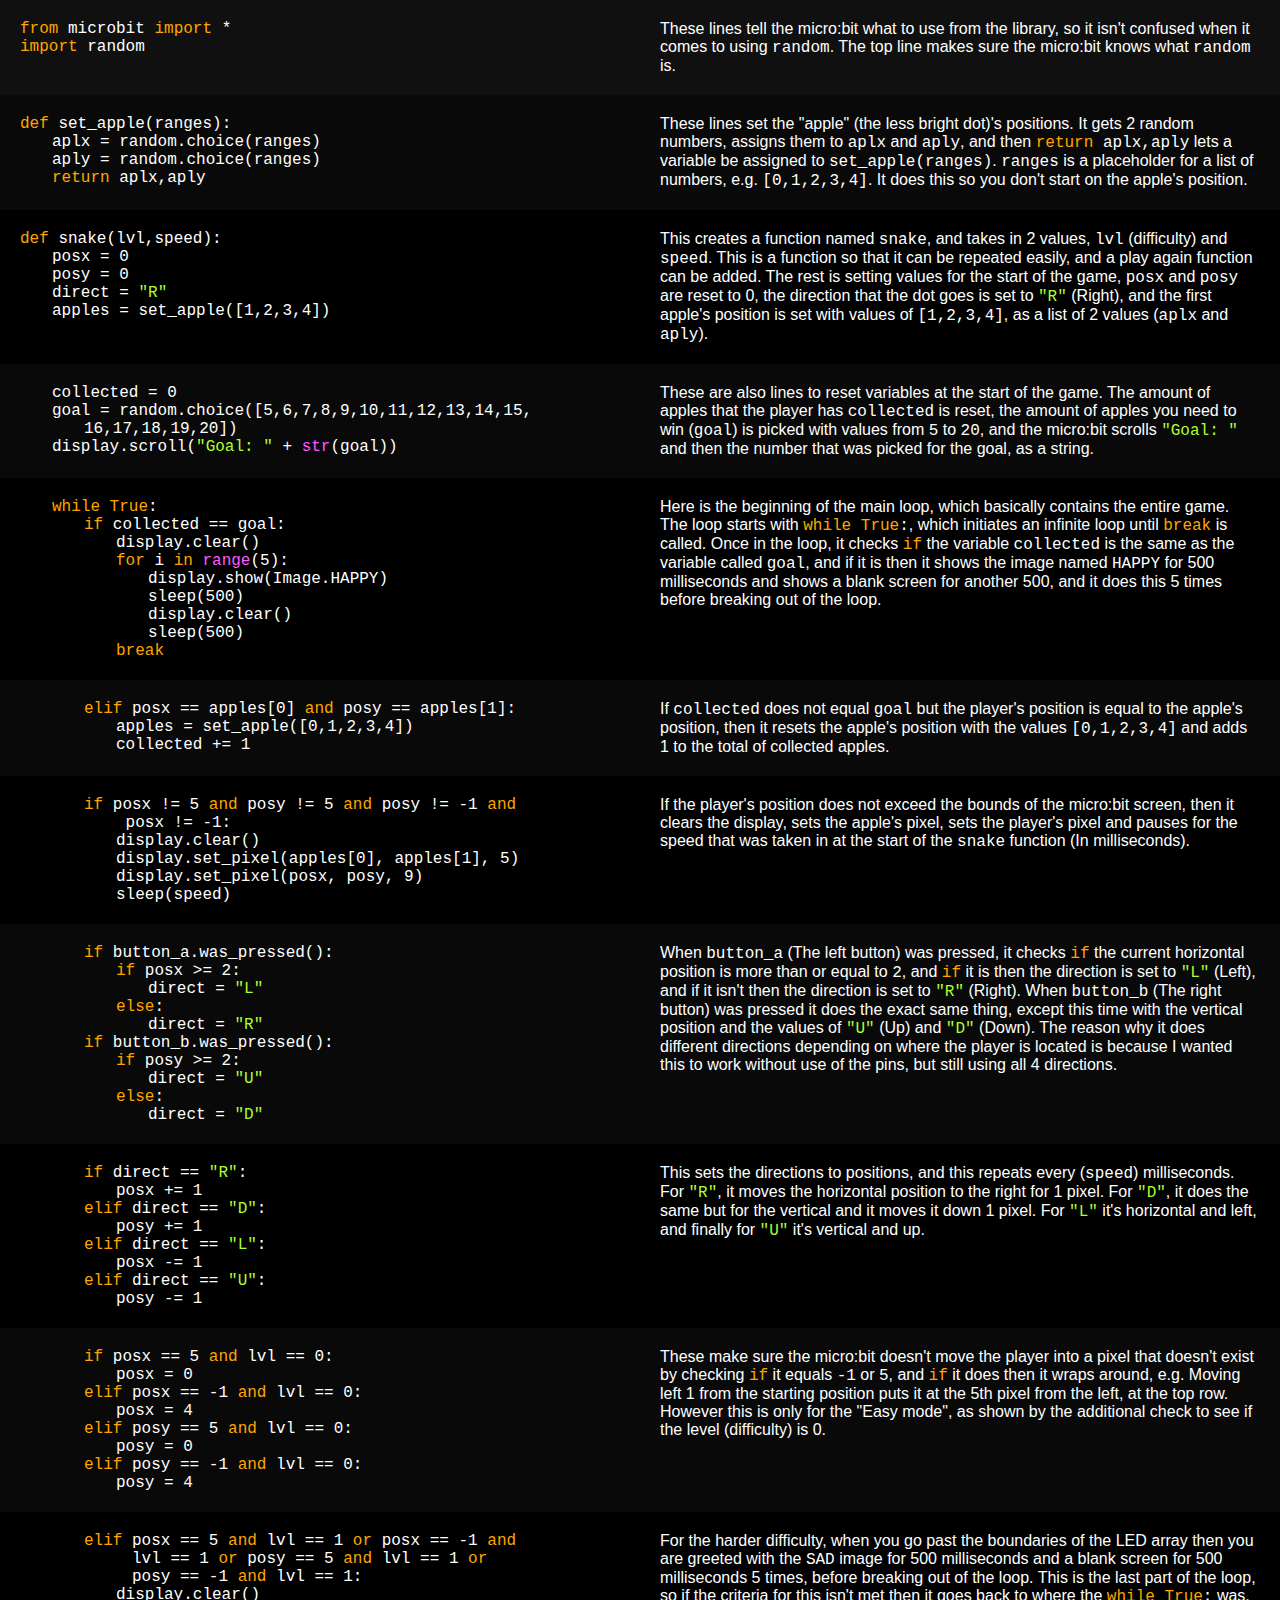
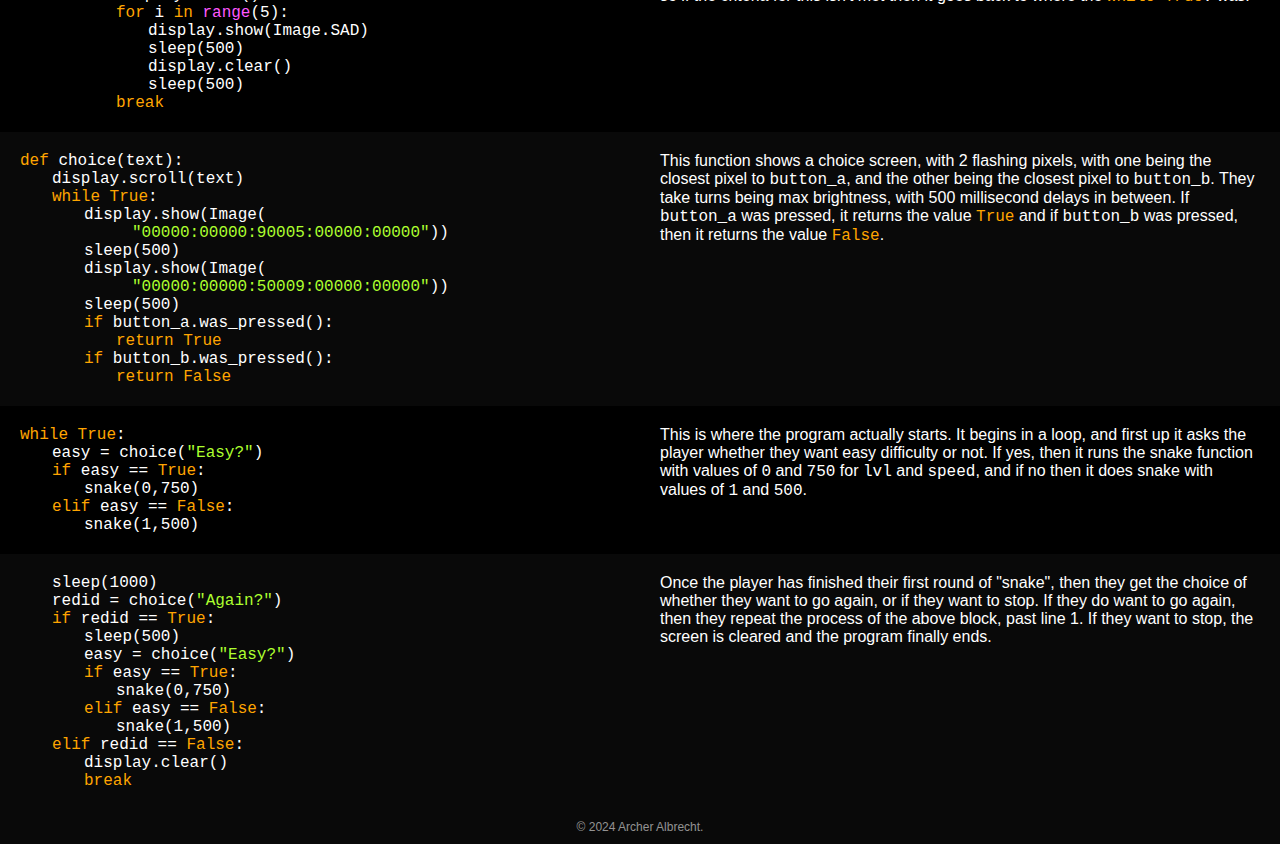
<file: microbit.html>
<!DOCTYPE html>
<html lang="en">
<head>
    <meta charset="UTF-8">
    <meta name="viewport" content="width=device-width, initial-scale=1.0">
    <title>micro:bit</title>
    <style>
        body {
            margin: 0;
            background-color: #000;
            color: #fff;
            font-family: 'Segoe UI', Tahoma, Geneva, Verdana, sans-serif;
        }

        .block {
            display: flex;
            transition: ease-in-out 250ms;
        }
        .desc {
            width: 50%;
            padding: 20px;
        }
        .code {
            font-family: 'Courier New', Courier, monospace;
            width: 50%;
            padding: 20px;
        }
        o {
            color: orange;
        }
        y {
            color: rgb(255, 88, 255);
        }
        z {
            color: greenyellow;
        }
        c {
            font-family: 'Courier New', Courier, monospace;
        }
        .o {
            background-color: #ffffff09;
        }
        .block:hover {
            background-color: #ffffff10;
        }

        #footer {
            width: 100%;
            text-align: center;
            font-size: 12px;
            color: #ffffff90;
            padding: 10px;
        }
    </style>
    <link rel="icon" type="image/png" href="src/img/microbit.png" />
</head>
<body>
    <!-- This is licensed under the Notyright License. Copyright (C) 2024 Archer Albrecht. -->
    <div class="block">
        <div class="code" id="code-1">
            <o>from</o> microbit <o>import</o> * <br>
            <o>import</o> random
        </div>
        <div class="desc" id="desc-1">
            These lines tell the micro:bit what to use from the library, so it isn't confused
            when it comes to using <c>random</c>. The top line makes sure the
            micro:bit knows what <c>random</c> is.
        </div>
    </div>
    <div class="block">
        <div class="code o" id="code-2">
            <o>def</o> set_apple(ranges):<br>
            &emsp;&emsp;aplx = random.choice(ranges)<br>
            &emsp;&emsp;aply = random.choice(ranges)<br>
            &emsp;&emsp;<o>return</o> aplx,aply
        </div>
        <div class="desc o" id="desc-2">
            These lines set the "apple" (the less bright dot)'s positions. It gets 2 random
            numbers, assigns them to <c>aplx</c> and <c>aply</c>, and then <c><o>return</o>
            aplx,aply</c> lets a variable be assigned to <c>set_apple(ranges)</c>. 
            <c>ranges</c> is a placeholder for a list of numbers, e.g. <c>[0,1,2,3,4]</c>.
            It does this so you don't start on the apple's position.
        </div>
    </div>
    <div class="block">
        <div class="code" id="code-3">
            <o>def</o> snake(lvl,speed):<br>
            &emsp;&emsp;posx = 0<br>
            &emsp;&emsp;posy = 0<br>
            &emsp;&emsp;direct = <z>"R"</z><br>
            &emsp;&emsp;apples = set_apple([1,2,3,4])
        </div>
        <div class="desc" id="desc-3">
            This creates a function named <c>snake</c>, and takes in 2 values, <c>lvl</c>
            (difficulty) and <c>speed</c>. This is a function so that it can be repeated
            easily, and a play again function can be added. The rest is setting values for
            the start of the game, <c>posx</c> and <c>posy</c> are reset to 0, the direction
            that the dot goes is set to <c><z>"R"</z></c> (Right), and the first apple's position
            is set with values of <c>[1,2,3,4]</c>, as a list of 2 values (<c>aplx</c> and 
            <c>aply</c>).
        </div>
    </div>
    <div class="block">
        <div class="code o" id="code-4">
            &emsp;&emsp;collected = 0<br>
            &emsp;&emsp;goal = random.choice([5,6,7,8,9,10,11,12,13,14,15,<br>&emsp;&emsp;&emsp;&emsp;16,17,18,19,20])<br>
            &emsp;&emsp;display.scroll(<z>"Goal: "</z> + <y>str</y>(goal))</div>
        <div class="desc o" id="desc-4">
            These are also lines to reset variables at the start of the game. The amount of apples
            that the player has <c>collected</c> is reset, the amount of apples you need to win
            (<c>goal</c>) is picked with values from <c>5</c> to <c>20</c>, and the micro:bit
            scrolls <c><z>"Goal: "</z></c> and then the number that was picked for the goal, as
            a string.
        </div>
    </div>
    <div class="block">
        <div class="code" id="code-5">  
            &emsp;&emsp;<o>while True</o>:<br>
            &emsp;&emsp;&emsp;&emsp;<o>if</o> collected == goal:<br>
            &emsp;&emsp;&emsp;&emsp;&emsp;&emsp;display.clear()<br>
            &emsp;&emsp;&emsp;&emsp;&emsp;&emsp;<o>for</o> i <o>in</o> <y>range</y>(5):<br>
            &emsp;&emsp;&emsp;&emsp;&emsp;&emsp;&emsp;&emsp;display.show(Image.HAPPY)<br>
            &emsp;&emsp;&emsp;&emsp;&emsp;&emsp;&emsp;&emsp;sleep(500)<br>
            &emsp;&emsp;&emsp;&emsp;&emsp;&emsp;&emsp;&emsp;display.clear()<br>
            &emsp;&emsp;&emsp;&emsp;&emsp;&emsp;&emsp;&emsp;sleep(500)<br>
            &emsp;&emsp;&emsp;&emsp;&emsp;&emsp;<o>break</o></div>
        <div class="desc" id="desc-5">
            Here is the beginning of the main loop, which basically contains the entire game. The
            loop starts with <c><o>while True</o>:</c>, which initiates an infinite loop until 
            <c><o>break</o></c> is called. Once in the loop, it checks <c><o>if</o></c> the variable
            <c>collected</c> is the same as the variable called <c>goal</c>, and if it is then it shows
            the image named <c>HAPPY</c> for 500 milliseconds and shows a blank screen for another 500,
            and it does this 5 times before breaking out of the loop.
        </div>
    </div>
    <div class="block">
        <div class="code o" id="code-6">
            &emsp;&emsp;&emsp;&emsp;<o>elif</o> posx == apples[0] <o>and</o> posy == apples[1]:<br>
            &emsp;&emsp;&emsp;&emsp;&emsp;&emsp;apples = set_apple([0,1,2,3,4])<br>
            &emsp;&emsp;&emsp;&emsp;&emsp;&emsp;collected += 1
        </div>
        <div class="desc o" id="desc-6">
            If <c>collected</c> does not equal <c>goal</c> but the player's position is equal
            to the apple's position, then it resets the apple's position with the values 
            <c>[0,1,2,3,4]</c> and adds 1 to the total of collected apples.
        </div>
    </div>
    <div class="block">
        <div class="code" id="code-7">
            &emsp;&emsp;&emsp;&emsp;<o>if</o> posx != 5 <o>and</o> posy != 5 <o>and</o> posy != -1 <o>and</o><br>&emsp;&emsp;&emsp;&emsp;&emsp;&emsp; posx != -1:<br>
            &emsp;&emsp;&emsp;&emsp;&emsp;&emsp;display.clear()<br>
            &emsp;&emsp;&emsp;&emsp;&emsp;&emsp;display.set_pixel(apples[0], apples[1], 5)<br>
            &emsp;&emsp;&emsp;&emsp;&emsp;&emsp;display.set_pixel(posx, posy, 9)<br>
            &emsp;&emsp;&emsp;&emsp;&emsp;&emsp;sleep(speed)<br>
        </div>
        <div class="desc" id="desc-7">
            If the player's position does not exceed the bounds of the micro:bit screen, then
            it clears the display, sets the apple's pixel, sets the player's pixel and pauses
            for the speed that was taken in at the start of the <c>snake</c> function (In milliseconds).
        </div>
    </div>
    <div class="block">
        <div class="code o" id="code-8">
            &emsp;&emsp;&emsp;&emsp;<o>if</o> button_a.was_pressed():<br>
            &emsp;&emsp;&emsp;&emsp;&emsp;&emsp;<o>if</o> posx >= 2:<br>
            &emsp;&emsp;&emsp;&emsp;&emsp;&emsp;&emsp;&emsp;direct = <z>"L"</z><br>
            &emsp;&emsp;&emsp;&emsp;&emsp;&emsp;<o>else</o>:<br>
            &emsp;&emsp;&emsp;&emsp;&emsp;&emsp;&emsp;&emsp;direct = <z>"R"</z><br>
            &emsp;&emsp;&emsp;&emsp;<o>if</o> button_b.was_pressed():<br>
            &emsp;&emsp;&emsp;&emsp;&emsp;&emsp;<o>if</o> posy >= 2:<br>
            &emsp;&emsp;&emsp;&emsp;&emsp;&emsp;&emsp;&emsp;direct = <z>"U"</z><br>
            &emsp;&emsp;&emsp;&emsp;&emsp;&emsp;<o>else</o>:<br>
            &emsp;&emsp;&emsp;&emsp;&emsp;&emsp;&emsp;&emsp;direct = <z>"D"</z>
        </div>
        <div class="desc o" id="desc-8">
            When <c>button_a</c> (The left button) was pressed, it checks <c><o>if</o></c> the current
            horizontal position is more than or equal to <c>2</c>, and <c><o>if</o></c> it is then
            the direction is set to <c><z>"L"</z></c> (Left), and if it isn't then the direction
            is set to <c><z>"R"</z></c> (Right). When <c>button_b</c> (The right button) was pressed
            it does the exact same thing, except this time with the vertical position and the values
            of <c><z>"U"</z></c> (Up) and <c><z>"D"</z></c> (Down). The reason why it does different
            directions depending on where the player is located is because I wanted this to work without
            use of the pins, but still using all 4 directions.
        </div>
    </div>
    <div class="block">
        <div class="code" id="code-9">
            &emsp;&emsp;&emsp;&emsp;<o>if</o> direct == <z>"R"</z>:<br>
            &emsp;&emsp;&emsp;&emsp;&emsp;&emsp;posx += 1<br>
            &emsp;&emsp;&emsp;&emsp;<o>elif</o> direct == <z>"D"</z>:<br>
            &emsp;&emsp;&emsp;&emsp;&emsp;&emsp;posy += 1<br>
            &emsp;&emsp;&emsp;&emsp;<o>elif</o> direct == <z>"L"</z>:<br>
            &emsp;&emsp;&emsp;&emsp;&emsp;&emsp;posx -= 1<br>
            &emsp;&emsp;&emsp;&emsp;<o>elif</o> direct == <z>"U"</z>:<br>
            &emsp;&emsp;&emsp;&emsp;&emsp;&emsp;posy -= 1
        </div>
        <div class="desc" id="desc-9">
            This sets the directions to positions, and this repeats every (<c>speed</c>) milliseconds.
            For <c><z>"R"</z></c>, it moves the horizontal position to the right for 1 pixel. For
            <c><z>"D"</z></c>, it does the same but for the vertical and it moves it down 1 pixel.
            For <c><z>"L"</z></c> it's horizontal and left, and finally for <c><z>"U"</z></c> it's
            vertical and up.
        </div>
    </div>
    <div class="block">
        <div class="code o" id="code-10">
            &emsp;&emsp;&emsp;&emsp;<o>if</o> posx == 5 <o>and</o> lvl == 0:<br>
            &emsp;&emsp;&emsp;&emsp;&emsp;&emsp;posx = 0<br>
            &emsp;&emsp;&emsp;&emsp;<o>elif</o> posx == -1 <o>and</o> lvl == 0:<br>
            &emsp;&emsp;&emsp;&emsp;&emsp;&emsp;posx = 4<br>
            &emsp;&emsp;&emsp;&emsp;<o>elif</o> posy == 5 <o>and</o> lvl == 0:<br>
            &emsp;&emsp;&emsp;&emsp;&emsp;&emsp;posy = 0<br>
            &emsp;&emsp;&emsp;&emsp;<o>elif</o> posy == -1 <o>and</o> lvl == 0:<br>
            &emsp;&emsp;&emsp;&emsp;&emsp;&emsp;posy = 4
        </div>
        <div class="desc o" id="desc-10">
            These make sure the micro:bit doesn't move the player into a pixel that doesn't exist
            by checking <c><o>if</o></c> it equals <c>-1</c> or <c>5</c>, and <c><o>if</o></c> it does
            then it wraps around, e.g. Moving left 1 from the starting position puts it at the 5th
            pixel from the left, at the top row. However this is only for the "Easy mode", as shown
            by the additional check to see if the level (difficulty) is 0.
        </div>
    </div>
    <div class="block">
        <div class="code" id="code-11">
            &emsp;&emsp;&emsp;&emsp;<o>elif</o> posx == 5 <o>and</o> lvl == 1 <o>or</o> posx == -1 <o>and</o><br> 
            &emsp;&emsp;&emsp;&emsp;&emsp;&emsp;&emsp;lvl == 1 <o>or</o> posy == 5 <o>and</o> lvl == 1 <o>or</o><br>
            &emsp;&emsp;&emsp;&emsp;&emsp;&emsp;&emsp;posy == -1 <o>and</o> lvl == 1:<br>
            &emsp;&emsp;&emsp;&emsp;&emsp;&emsp;display.clear()<br>
            &emsp;&emsp;&emsp;&emsp;&emsp;&emsp;<o>for</o> i <o>in</o> <y>range</y>(5):<br>
            &emsp;&emsp;&emsp;&emsp;&emsp;&emsp;&emsp;&emsp;display.show(Image.SAD)<br>
            &emsp;&emsp;&emsp;&emsp;&emsp;&emsp;&emsp;&emsp;sleep(500)<br>
            &emsp;&emsp;&emsp;&emsp;&emsp;&emsp;&emsp;&emsp;display.clear()<br>
            &emsp;&emsp;&emsp;&emsp;&emsp;&emsp;&emsp;&emsp;sleep(500)<br>
            &emsp;&emsp;&emsp;&emsp;&emsp;&emsp;<o>break</o>
        </div>
        <div class="desc" id="desc-11">
            For the harder difficulty, when you go past the boundaries of the LED array then
            you are greeted with the <c>SAD</c> image for 500 milliseconds and a blank screen
            for 500 milliseconds 5 times, before breaking out of the loop. This is the last part
            of the loop, so if the criteria for this isn't met then it goes back to where
            the <c><o>while True</o>:</c> was.
        </div>
    </div>
    <div class="block">
        <div class="code o" id="code-12">
            <o>def</o> choice(text):<br>
            &emsp;&emsp;display.scroll(text)<br>
            &emsp;&emsp;<o>while True</o>:<br>
            &emsp;&emsp;&emsp;&emsp;display.show(Image(<z><br>
            &emsp;&emsp;&emsp;&emsp;&emsp;&emsp;&emsp;"00000:00000:90005:00000:00000"</z>))<br>
            &emsp;&emsp;&emsp;&emsp;sleep(500)<br>
            &emsp;&emsp;&emsp;&emsp;display.show(Image(<z><br>
            &emsp;&emsp;&emsp;&emsp;&emsp;&emsp;&emsp;"00000:00000:50009:00000:00000"</z>))<br>
            &emsp;&emsp;&emsp;&emsp;sleep(500)<br>
            &emsp;&emsp;&emsp;&emsp;<o>if</o> button_a.was_pressed():<br>
            &emsp;&emsp;&emsp;&emsp;&emsp;&emsp;<o>return True</o><br>
            &emsp;&emsp;&emsp;&emsp;<o>if</o> button_b.was_pressed():<br>
            &emsp;&emsp;&emsp;&emsp;&emsp;&emsp;<o>return False</o>
        </div>
        <div class="desc o" id="desc-12">
            This function shows a choice screen, with 2 flashing pixels, with one being the
            closest pixel to <c>button_a</c>, and the other being the closest pixel to
            <c>button_b</c>. They take turns being max brightness, with 500 millisecond delays
            in between. If <c>button_a</c> was pressed, it returns the value <c><o>True</o></c> and if 
            <c>button_b</c> was pressed, then it returns the value <c><o>False</o></c>.
        </div>
    </div>
    <div class="block">
        <div class="code" id="code-13">
            <o>while True</o>:<br>
            &emsp;&emsp;easy = choice(<z>"Easy?"</z>)<br>
            &emsp;&emsp;<o>if</o> easy == <o>True</o>:<br>
            &emsp;&emsp;&emsp;&emsp;snake(0,750)<br>
            &emsp;&emsp;<o>elif</o> easy == <o>False</o>:<br>
            &emsp;&emsp;&emsp;&emsp;snake(1,500)
        </div>
        <div class="desc" id="desc-13">
            This is where the program actually starts. It begins in a loop, and first up
            it asks the player whether they want easy difficulty or not. If yes, then it
            runs the snake function with values of <c>0</c> and <c>750</c> for <c>lvl</c>
            and <c>speed</c>, and if no then it does snake with values of <c>1</c> and <c>500</c>.
        </div>
    </div>
    <div class="block">
        <div class="code o" id="code-14">
            &emsp;&emsp;sleep(1000)<br>
            &emsp;&emsp;redid = choice(<z>"Again?"</z>)<br>
            &emsp;&emsp;<o>if</o> redid == <o>True</o>:<br>
            &emsp;&emsp;&emsp;&emsp;sleep(500)<br>
            &emsp;&emsp;&emsp;&emsp;easy = choice(<z>"Easy?"</z>)<br>
            &emsp;&emsp;&emsp;&emsp;<o>if</o> easy == <o>True</o>:<br>
            &emsp;&emsp;&emsp;&emsp;&emsp;&emsp;snake(0,750)<br>
            &emsp;&emsp;&emsp;&emsp;<o>elif</o> easy == <o>False</o>:<br>
            &emsp;&emsp;&emsp;&emsp;&emsp;&emsp;snake(1,500)<br>
            &emsp;&emsp;<o>elif</o> redid == <o>False</o>:<br>
            &emsp;&emsp;&emsp;&emsp;display.clear()<br>
            &emsp;&emsp;&emsp;&emsp;<o>break</o>
        </div>
        <div class="desc o" id="desc-14">
            Once the player has finished their first round of "snake", then they get the choice
            of whether they want to go again, or if they want to stop. If they do want to go again,
            then they repeat the process of the above block, past line 1. If they want to stop,
            the screen is cleared and the program finally ends.
        </div>
    </div>
    <!--
    <div class="block">
        <div class="code" id="code-15"></div>
        <div class="desc" id="desc-15"></div>
    </div>
    <div class="block">
        <div class="code o" id="code-16"></div>
        <div class="desc o" id="desc-16"></div>
    </div>
    -->
    <div class="block">
        <div class="desc o" id="footer">© 2024 Archer Albrecht.</div>
    </div>
</body>
</html>
</file>
